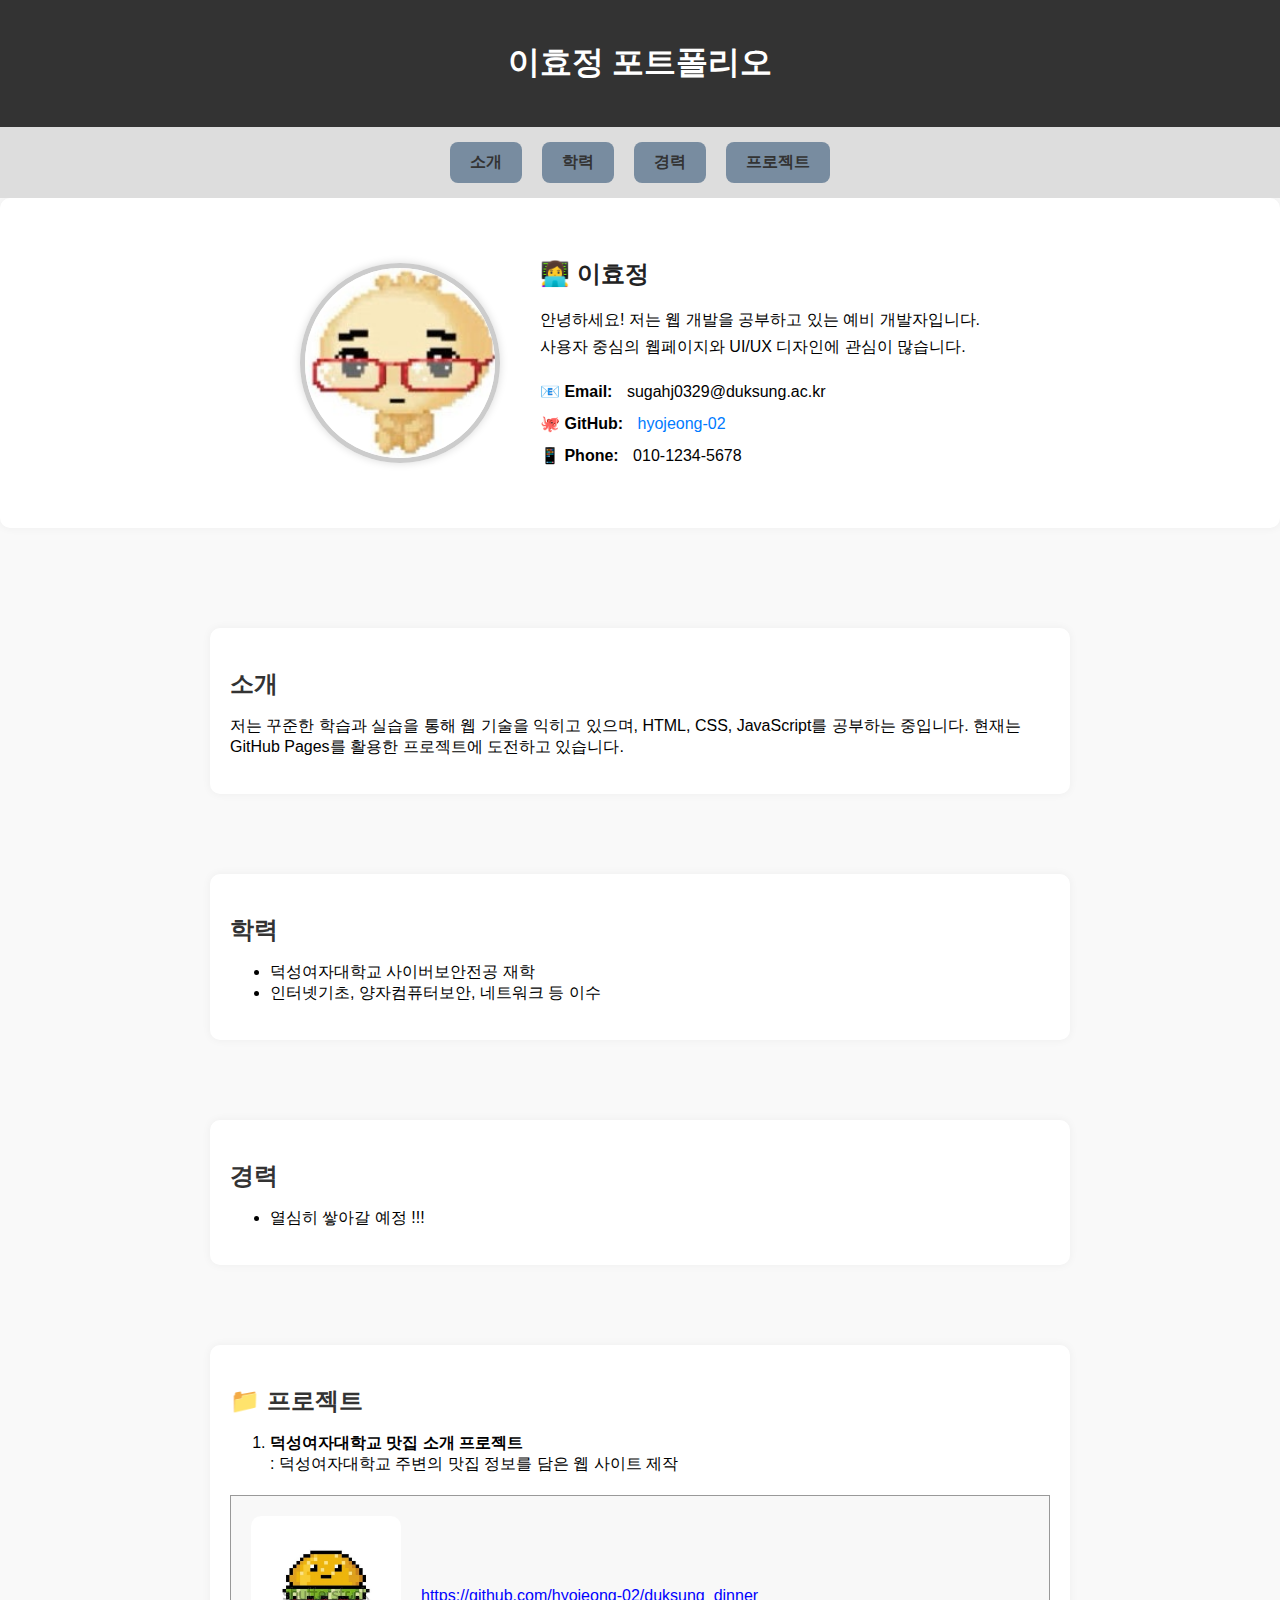
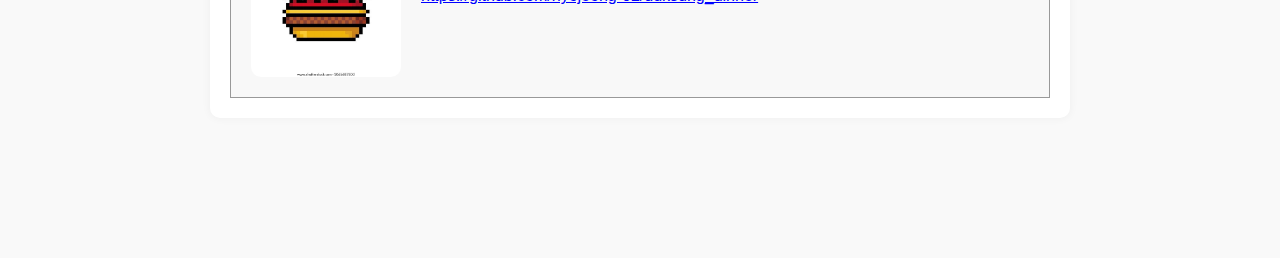
<file: index.html>
<!DOCTYPE html>
<html lang="ko">
<head>
  <meta charset="UTF-8">
  <title>이효정 포트폴리오</title>
  <link rel="stylesheet" href="style.css">
</head>

<body>
  <!-- 🔹 헤더 -->
  <header>
    <h1>이효정 포트폴리오</h1>
  </header>

  <!-- 🔹 앵커 메뉴 -->
  <nav>
    <a href="#intro">소개</a>
    <a href="#education">학력</a>
    <a href="#career">경력</a>
    <a href="#contact">프로젝트</a>
  </nav>

  <!-- 🔹 프로필 섹션 (메뉴 바로 아래!) -->
  <section id="profile-section">
    <img src="media/profile.jpg" alt="프로필 사진" id="profile-pic" />
    <div class="profile-info">
      <h2>👩‍💻 이효정</h2>
      <p>안녕하세요! 저는 웹 개발을 공부하고 있는 예비 개발자입니다.<br>
      사용자 중심의 웹페이지와 UI/UX 디자인에 관심이 많습니다.</p>
      <ul class="info-list">
        <li><span>📧 Email:</span> sugahj0329@duksung.ac.kr</li>
        <li><span>🐙 GitHub:</span> <a href="https://github.com/hyojeong-02" target="_blank">hyojeong-02</a></li>
        <li><span>📱 Phone:</span> 010-1234-5678</li>
      </ul>
    </div>
  </section>

  <!-- 🔹 본문 섹션들 -->
  <main>
    <!-- 소개 -->
    <section id="intro">
      <h2>소개</h2>
      <p>저는 꾸준한 학습과 실습을 통해 웹 기술을 익히고 있으며, HTML, CSS, JavaScript를 공부하는 중입니다.
      현재는 GitHub Pages를 활용한 프로젝트에 도전하고 있습니다.</p>
    </section>

    <!-- 학력 -->
    <section id="education">
      <h2>학력</h2>
      <ul>
        <li>덕성여자대학교 사이버보안전공 재학</li>
        <li>인터넷기초, 양자컴퓨터보안, 네트워크 등 이수</li>
      </ul>
    </section>

    <!-- 경력 -->
    <section id="career">
      <h2>경력</h2>
      <ul>
        <li>열심히 쌓아갈 예정 !!!</li>
      </ul>
    </section>

<!-- 프로젝트 -->
<section id="contact">
  <h2>📁 <strong>프로젝트</strong></h2>

  <ol>
    <li><strong>덕성여자대학교 맛집 소개 프로젝트</strong><br>
      : 덕성여자대학교 주변의 맛집 정보를 담은 웹 사이트 제작
    </li>
  </ol>

  <div style="display: flex; align-items: center; gap: 20px; border: 1px solid #999; padding: 20px; margin-top: 20px; background-color: #f8f8f8;">
    <img src="media/burger.jpg" alt="맛집 프로젝트 이미지" width="150" style="border-radius: 10px;" />
    <a href="https://github.com/hyojeong-02/duksung_dinner" target="_blank" style="font-size: 16px; color: blue;">
      https://github.com/hyojeong-02/duksung_dinner
    </a>
  </div>
</section>
  </main>
</body>
</html>
</file>
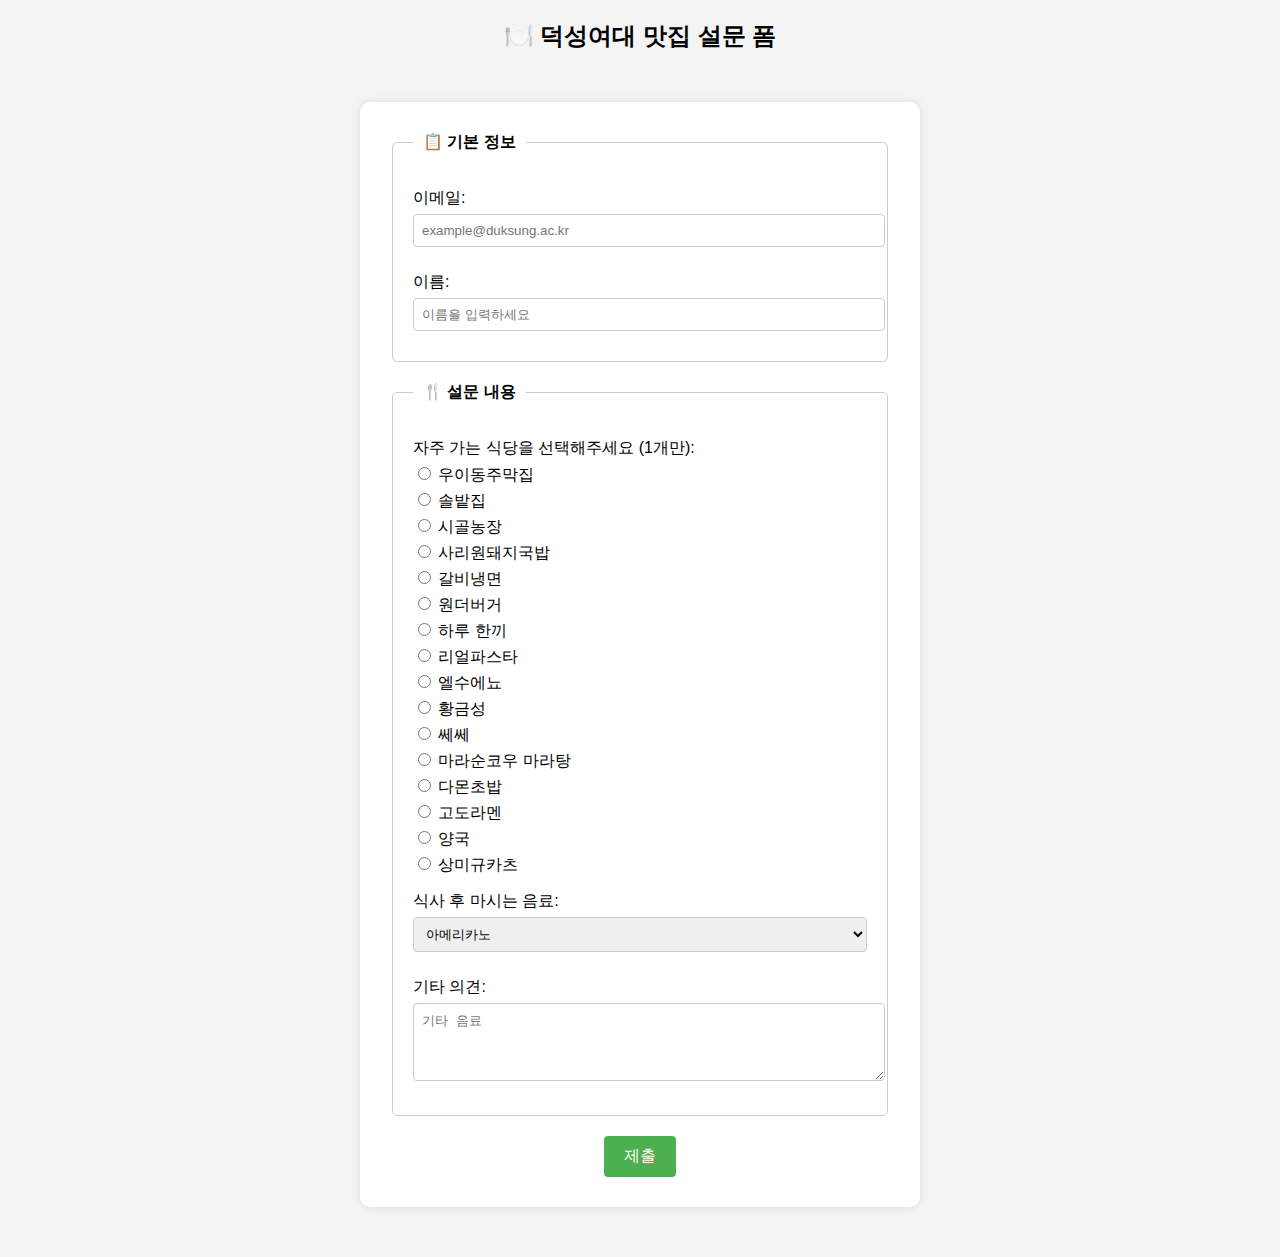
<file: form.html>
<!DOCTYPE html>
<html lang="ko">
<head>
  <meta charset="UTF-8">
  <title>맛집 설문 제출 폼</title>
  <style>
    body {
      font-family: Arial, sans-serif;
      background-color: #f4f4f4;
      text-align: center;
    }

    form {
      background-color: white;
      padding: 30px;
      margin: 50px auto;
      width: 500px;
      border-radius: 10px;
      box-shadow: 0 0 10px rgba(0,0,0,0.1);
    }

    fieldset {
      border: 1px solid #ccc;
      border-radius: 5px;
      margin-bottom: 20px;
      padding: 20px;
      text-align: left;
    }

    legend {
      font-weight: bold;
      padding: 0 10px;
    }

    label {
      display: block;
      margin-top: 15px;
      margin-bottom: 5px;
    }

    input[type="text"],
    input[type="email"],
    select,
    textarea {
      width: 100%;
      padding: 8px;
      border: 1px solid #ccc;
      border-radius: 4px;
      margin-bottom: 10px;
    }

    .radio-group label {
      display: block;
      margin: 4px 0;
    }

    button {
      padding: 10px 20px;
      background-color: #4CAF50;
      color: white;
      border: none;
      border-radius: 4px;
      font-size: 16px;
      cursor: pointer;
    }

    button:hover {
      background-color: #45a049;
    }
  </style>

  <script>
    function submitForm(event) {
      event.preventDefault();

      const email = document.getElementById("email").value;
      const name = document.getElementById("name").value;
      const message = document.getElementById("message").value;
      const drink = document.getElementById("drink").value;

      const selectedRestaurant = document.querySelector('input[name="restaurant"]:checked');
      const restaurant = selectedRestaurant ? selectedRestaurant.value : '';

      fetch("https://script.google.com/macros/s/AKfycby8Hv0NH3uOzD5TIgbgdAQyfnRo_eL9mYi7B2sYhE6c7mFSlK6ahGBqJl2l7WhCCh4/exec", {
        method: "POST",
        mode: "no-cors",
        headers: {
          "Content-Type": "application/x-www-form-urlencoded"
        },
        body: `email=${encodeURIComponent(email)}&name=${encodeURIComponent(name)}&restaurant=${encodeURIComponent(restaurant)}&drink=${encodeURIComponent(drink)}&message=${encodeURIComponent(message)}`
      }).then(() => {
        alert("제출이 완료되었습니다!");
        document.querySelector("form").reset(); // 폼 초기화
      }).catch(error => {
        alert("전송 실패: " + error.message);
      });
    }
  </script>
</head>

<body>
  <h2>🍽️ 덕성여대 맛집 설문 폼</h2>

  <form onsubmit="submitForm(event)">
    <!-- 🔹 기본 정보 그룹 -->
    <fieldset>
      <legend>📋 기본 정보</legend>
      <label for="email">이메일:</label>
      <input type="email" id="email" name="email" placeholder="example@duksung.ac.kr">

      <label for="name">이름:</label>
      <input type="text" id="name" name="name" placeholder="이름을 입력하세요">
    </fieldset>

    <!-- 🔹 설문 그룹 -->
    <fieldset>
      <legend>🍴 설문 내용</legend>

      <label>자주 가는 식당을 선택해주세요 (1개만):</label>
      <div class="radio-group">
        <label><input type="radio" name="restaurant" value="우이동주막집"> 우이동주막집</label>
        <label><input type="radio" name="restaurant" value="솔밭집"> 솔밭집</label>
        <label><input type="radio" name="restaurant" value="시골농장"> 시골농장</label>
        <label><input type="radio" name="restaurant" value="사리원돼지국밥"> 사리원돼지국밥</label>
        <label><input type="radio" name="restaurant" value="갈비냉면"> 갈비냉면</label>
        <label><input type="radio" name="restaurant" value="원더버거"> 원더버거</label>
        <label><input type="radio" name="restaurant" value="하루 한끼"> 하루 한끼</label>
        <label><input type="radio" name="restaurant" value="리얼파스타"> 리얼파스타</label>
        <label><input type="radio" name="restaurant" value="엘수에뇨"> 엘수에뇨</label>
        <label><input type="radio" name="restaurant" value="황금성"> 황금성</label>
        <label><input type="radio" name="restaurant" value="쎄쎄"> 쎄쎄</label>
        <label><input type="radio" name="restaurant" value="마라순코우 마라탕"> 마라순코우 마라탕</label>
        <label><input type="radio" name="restaurant" value="다몬초밥"> 다몬초밥</label>
        <label><input type="radio" name="restaurant" value="고도라멘"> 고도라멘</label>
        <label><input type="radio" name="restaurant" value="양국"> 양국</label>
        <label><input type="radio" name="restaurant" value="상미규카츠"> 상미규카츠</label>
      </div>

      <label for="drink">식사 후 마시는 음료:</label>
      <select id="drink" name="drink">
        <option value="아메리카노">아메리카노</option>
        <option value="카페라떼">카페라떼</option>
        <option value="탄산음료">탄산음료</option>
        <option value="기타">기타</option>
      </select>

      <label for="message">기타 의견:</label>
      <textarea id="message" name="message" rows="4" placeholder="기타 음료"></textarea>
    </fieldset>

    <button type="submit">제출</button>
  </form>
</body>
</html>
</file>
<file: style.css>
/* style.css */

* {
    box-sizing: border-box;
  }
  
  body {
    font-family: 'Noto Sans KR', sans-serif;
    background-color: #f9f9f9;
    margin: 0;
    padding: 0;
  }
  
  header {
    background-color: #333;
    color: white;
    padding: 20px 0;
    text-align: center;
  }
  
  nav {
    background-color: #ddd;
    display: flex;
    justify-content: center;
    gap: 20px;
    padding: 15px 0;
    position: sticky;
    top: 0;
    z-index: 100;
  }
  
  nav a {
    text-decoration: none;
    color: #333;
    background-color: #788ca0;
    padding: 10px 20px;
    border-radius: 8px;
    font-weight: bold;
  }
  
  nav a:hover {
    background-color: #5a7186;
    color: white;
  }
  
  main {
    max-width: 900px;
    margin: 40px auto;
    padding: 20px;
  }
  
  section {
    margin-bottom: 80px;
    padding: 20px;
    background-color: white;
    border-radius: 10px;
    box-shadow: 0 0 10px rgba(0,0,0,0.05);
  }
  
  h2 {
    color: #333;
    margin-bottom: 15px;
  }
  
  /* 프로필 섹션 */
  #profile-section {
    display: flex;
    align-items: center;
    gap: 40px;
    flex-wrap: wrap;
    justify-content: center;
    padding: 40px;
  }
  
  #profile-pic {
    width: 200px;
    height: 200px;
    border-radius: 50%;
    object-fit: cover;
    border: 5px solid #ccc;
    box-shadow: 0 0 8px rgba(0, 0, 0, 0.15);
  }
  
  .profile-info {
    max-width: 500px;
    text-align: left;
  }
  
  .profile-info h2 {
    margin-bottom: 10px;
    color: #222;
  }
  
  .profile-info p {
    line-height: 1.7;
  }
  
  .info-list {
    list-style: none;
    padding: 0;
    font-size: 16px;
    line-height: 2;
  }
  
  .info-list span {
    font-weight: bold;
    margin-right: 10px;
  }
  
  .info-list a {
    color: #007BFF;
    text-decoration: none;
  }
  
  .info-list a:hover {
    text-decoration: underline;
  }
</file>
